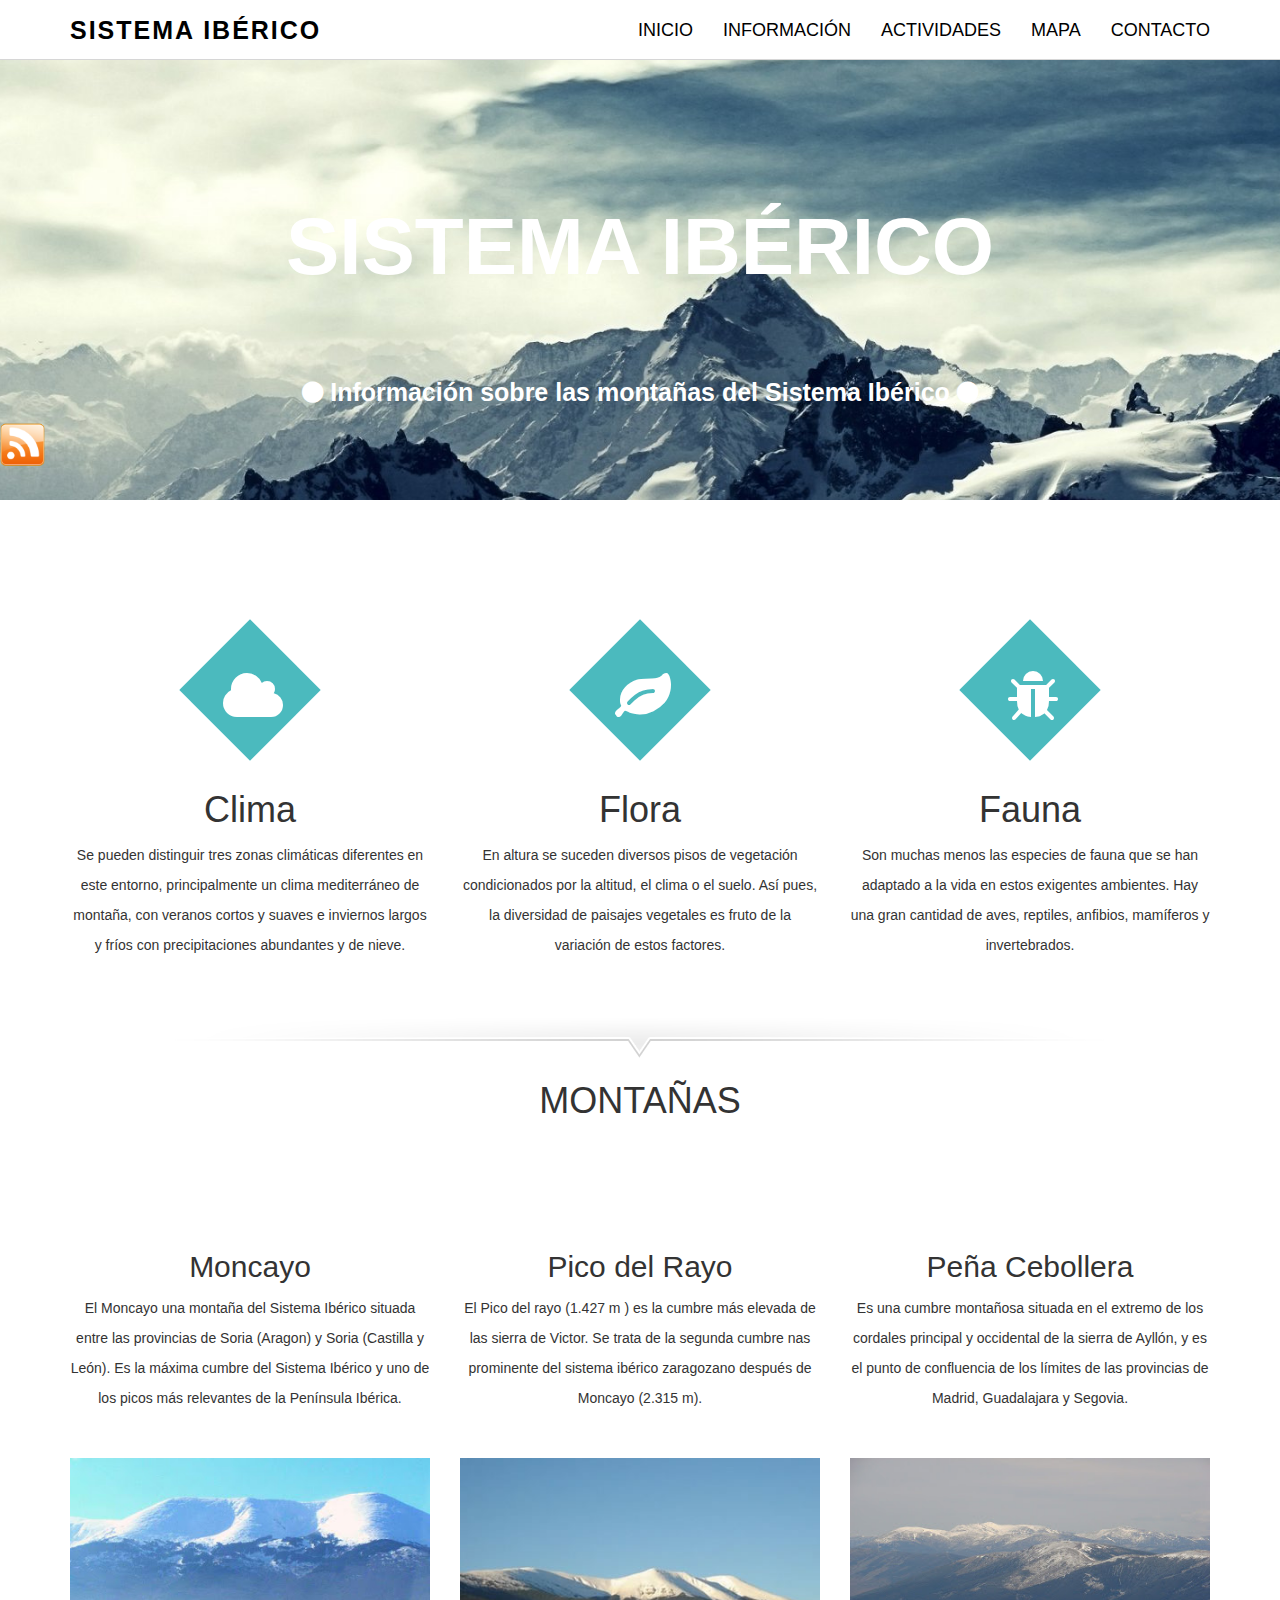
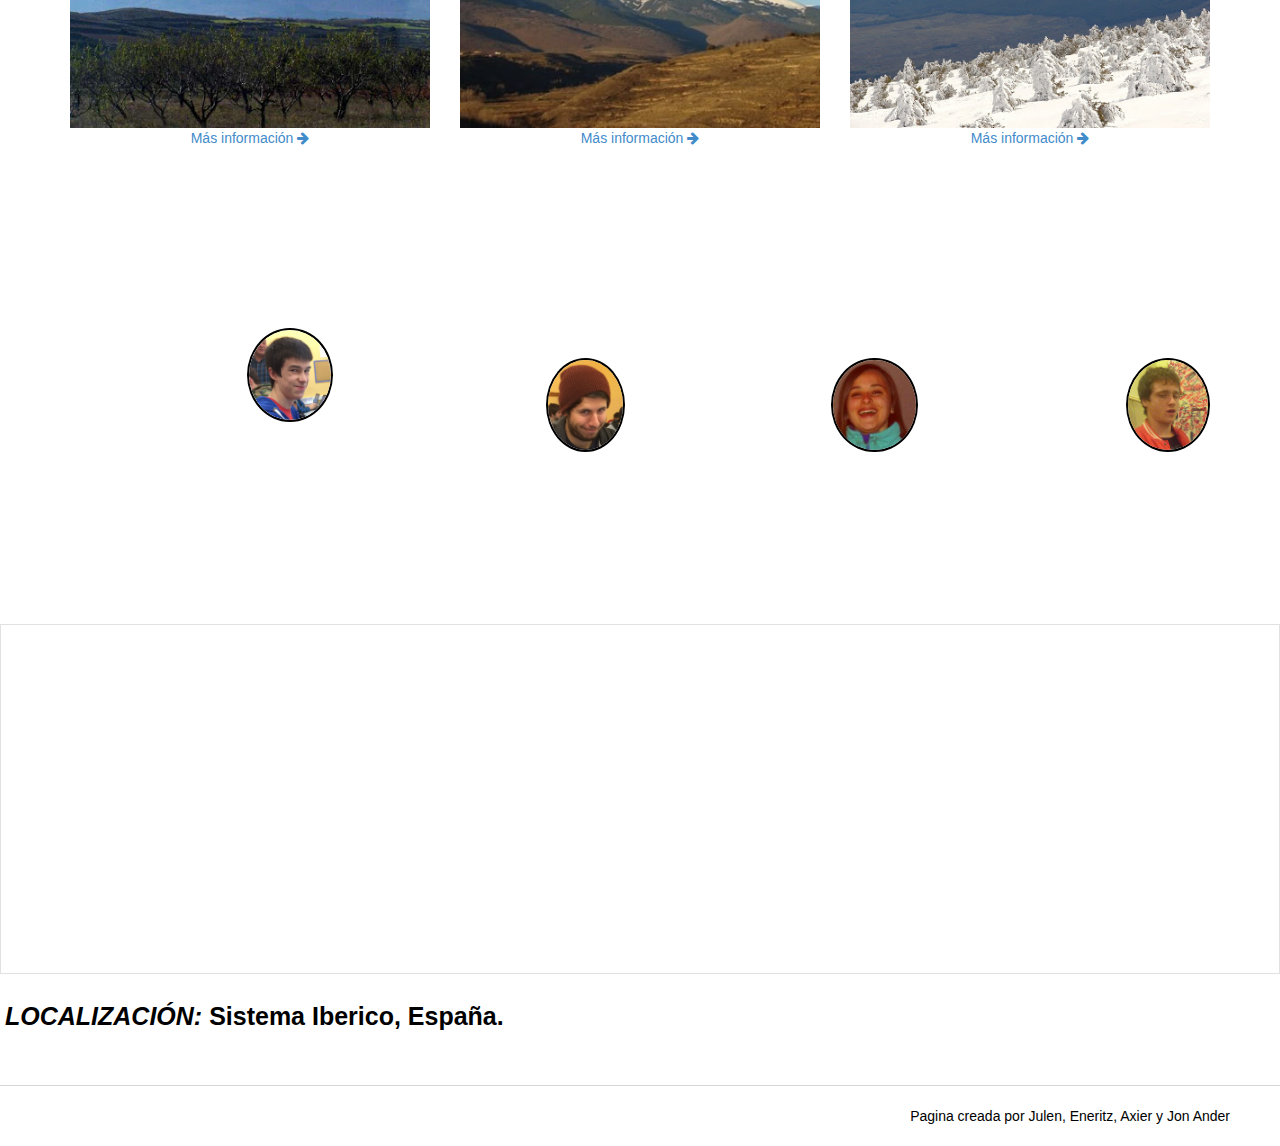
<file: index.html>
<!DOCTYPE html>
<!--[if lt IE 7 ]><html class="ie ie6" lang="en"> <![endif]-->
<!--[if IE 7 ]><html class="ie ie7" lang="en"> <![endif]-->
<!--[if IE 8 ]><html class="ie ie8" lang="en"> <![endif]-->
<!--[if (gte IE 9)|!(IE)]><!-->
<html lang="en">
<!--<![endif]-->
<head>
    <meta charset="utf-8">
    <meta name="viewport" content="width=device-width, initial-scale=1, maximum-scale=1">
    <meta name="description" content="">
    <meta name="author" content="">
    <!--[if IE]>
        <meta http-equiv="X-UA-Compatible" content="IE=edge,chrome=1">
        <![endif]-->
    <title>Informacion Sistema Ibérico </title>
    <!--REQUIRED STYLE SHEETS-->
    <!-- BOOTSTRAP CORE STYLE CSS -->
    <link href="assets/css/bootstrap.css" rel="stylesheet" />
    <!-- FONTAWESOME STYLE CSS -->
    <link href="assets/css/font-awesome.min.css" rel="stylesheet" />
       <!-- CUSTOM STYLE CSS -->
    <link href="assets/css/style.css" rel="stylesheet" />
    <!-- HTML5 shim and Respond.js IE8 support of HTML5 elements and media queries -->
    <!--[if lt IE 9]>
      <script src="https://oss.maxcdn.com/libs/html5shiv/3.7.0/html5shiv.js"></script>
      <script src="https://oss.maxcdn.com/libs/respond.js/1.3.0/respond.min.js"></script>
    <![endif]--></head>
<body>
     <!-- NAV SECTION -->
         <div class="navbar navbar-inverse navbar-fixed-top">
       
        <div class="container">
            <div class="navbar-header">
                <a class="navbar-brand" href="#home-sec">SISTEMA IBÉRICO</a>
            </div>
            <div class="navbar-collapse collapse">
                <ul class="nav navbar-nav navbar-right">
                    <li><a href="#home-sec">INICIO</a></li>
                    <li><a href="resource/informacion.html">INFORMACIÓN</a></li>
                     <li><a href="resource/actividades.html">ACTIVIDADES</a></li>
                    <li><a href="#map">MAPA</a></li>
                    <li><a href="resource/contacto.html">CONTACTO</a></li>
                </ul>
            </div>
           
        </div>
    </div>
     <!--END NAV SECTION -->
    
    <!--HOME SECTION-->
	
    <div id="home-sec">   
    <div class="container"  >
        <div class="row text-center">
            <div  class="col-md-12" >
                <span class="head-main sombreado" >SISTEMA IBÉRICO</span>
                <h3 class="head-last col-md-8 col-md-offset-2  col-sm-8 col-sm-offset-2 sombreado"><i class="fa fa-circle punto" aria-hidden="true"></i> Información sobre las montañas del Sistema Ibérico <i class="fa fa-circle punto" aria-hidden="true"></i></h3>
         
                 
            </div>
        </div>
    </div>
	<a type="application/rss+xml" href="resource/rss.xml">
	<img src="assets/img/rss.png"  width="45" height="45">
    </a>
   
    </div>
	
	
     <!--END HOME SECTION-->  
      <!--ABOUT SECTION-->
    <section>
        <div class="container">
            

         <div class="row text-center">
             <div class="col-md-4 col-sm-4  icon-big" >
                 <i class="fa fa-cloud fa-4x"></i>
                  <h1>Clima </h1>
                      <p>Se pueden distinguir tres zonas climáticas diferentes en este entorno, principalmente un clima 
					     mediterráneo de montaña, con veranos cortos y suaves e inviernos largos y fríos con precipitaciones 
						 abundantes y de nieve. 
					  </p>
             </div>
             <div class="col-md-4 col-sm-4  icon-big" >
                 <i class="fa fa-leaf fa-4x"></i>
                 <h1>Flora </h1>
                      <p>En altura se suceden diversos pisos de vegetación condicionados por la altitud, el clima o el suelo. 
					     Así pues, la diversidad de paisajes vegetales es fruto de la variación de estos factores.
                      </p>
             </div>
             <div class="col-md-4 col-sm-4  icon-big" >
                 <i class="fa fa-bug fa-4x"></i>
                 <h1>Fauna </h1>
                      <p>Son muchas menos las especies de fauna que se han adaptado a la vida en estos exigentes ambientes.
					     Hay una gran cantidad de aves, reptiles, anfibios, mamíferos y invertebrados.
					  </p>
             </div>
         </div>
          

        </div>
    </section>
	<div class="container">
        <div class="row text-center">
             <span class="line-sep ">
        <img src="assets\img\separador.png">
    </span>
        </div>
    </div>
	
	<h1 align="center">MONTAÑAS</h1>
  
  <section  id="projects">
           <div class="container">
<div class="row text-center">
                <div class="text-center">
                    <div class="col-md-4 col-sm-4 text-center">
                     <h2>Moncayo</h2>
                       <p>El Moncayo una montaña del Sistema Ibérico situada entre las provincias de 
					   Soria (Aragon) y Soria (Castilla y León). Es la máxima cumbre del Sistema Ibérico y uno de los 
					   picos más relevantes de la Península Ibérica. 
					   </p>  
                                &nbsp;&nbsp;  <img class="img-responsive" src="assets/img/moncayo.jpg" alt="">
                           <div class="project-cls">
                            <a href="resource/informacion.html#moncayo"> Más información <i class="fa fa-arrow-right"></i></a>  
                           </div>
                    </div>
                    <div class="col-md-4 col-sm-4 text-center">
                     <h2>Pico del Rayo</h2>
                       <p>El Pico del rayo (1.427 m ) es la cumbre más elevada de las sierra de Victor.
					      Se trata de la segunda cumbre nas prominente del sistema ibérico zaragozano después de Moncayo (2.315 m).
					   </p>  
                                &nbsp;&nbsp;  <img class="img-responsive" src="assets/img/picorayo.jpg" alt="">
                           <div class="project-cls">
                            <a href="resource/informacion.html#rayo"> Más información <i class="fa fa-arrow-right"></i>  </a>  
                           </div>
                    </div>
                   
                   <div class="col-md-4 col-sm-4 text-center">
                     <h2>Peña Cebollera</h2>
                       <p> Es una cumbre montañosa situada en el extremo de los cordales principal y 
					   occidental de la sierra de Ayllón, y es el punto de confluencia de los límites 
					   de las provincias de Madrid, Guadalajara y Segovia.
					   </p>  
                                &nbsp;&nbsp;  <img class="img-responsive" src="assets/img/peña.JPG" alt="">
                           <div class="project-cls">
                            <a href="resource/informacion.html#cebolla"> Más información <i class="fa fa-arrow-right"></i>  </a>  
                           </div>
                    </div>
                </div>
                  </div>
               </div>
      </section>

    <section id="testimonial" >
        <div class="container sombreado">
    <div class="row text-center">
            <div class="text-center">
                        <div class="col-md-4-opiniones col-sm-4-opiniones text-center">
                            <h4><i class="fa fa-quote-left"></i> 4.5/5 Mucha montaña. IGN <i class="fa fa-quote-right"></i></h4>
								<div class="user-img pull-right">
									<img src="assets/img/julen.png" alt="Julen con cara de picaro" class="img-u image-responsive img-circle">
								</div>
                            <h5 class="pull-right"><strong class="c-set" >Julen Ortiz</strong></h5>
                        </div>
						
                        <div class="col-md-4-opiniones col-sm-4-opiniones text-center">
                            <h4> <i class="fa fa-quote-left"></i> 10/10 Encontrar esta página me ha hecho muy feliz. <i class="fa fa-quote-right"></i></h4>
                                <div class="user-img pull-right">
									<img src="assets/img/jonan.png" alt="Jonan con cara de pervertido" class="img-u image-responsive">
								</div>
                            <h5 class="pull-right"><strong class="c-set" >Jon Ander Moraleda</strong></h5>
                        </div>
						
                        <div class="col-md-4-opiniones col-sm-4-opiniones text-center">
                            <h4><i class="fa fa-quote-left"></i> Muy buena página, me ha ayudado mucho. 10/10. <i class="fa fa-quote-right"></i></h4>
                                <div class="user-img pull-right">
									<img src="assets/img/eneritz.PNG" alt="Eneritz feliz" class="img-u image-responsive">
								</div>
                            <h5 class="pull-right"><strong class="c-set">Eneritz Ramirez</strong></h5>
                        </div>
						
						<div class="col-md-4-opiniones col-sm-4-opiniones text-center">
                            <h4><i class="fa fa-quote-left"></i> No esta mal para un grupo de novatos. <i class="fa fa-quote-right"></i></h4>
                                <div class="user-img pull-right">
									<img src="assets/img/axier.png" alt="Exi con cara de derp" class="img-u image-responsive">
								</div>
                            <h5 class="pull-right"><strong class="c-set">Axier Uranga</strong></h5>
                        </div>
			</div>
	</div>
    </div>
    </section>
     <!--END TESTIMONIAL SECTION-->
  
    <section id="map">
		<div class="overlay" onClick="style.pointerEvents='none'"></div>
		<iframe class="cnt" src="https://www.google.com/maps/embed?pb=!1m18!1m12!1m3!1d874782.7146080729!2d-2.210719200474543!3d41.83376763151386!2m3!1f0!2f0!3f0!3m2!1i1024!2i768!4f13.1!3m3!1m2!1s0xd5ba6279705476b%3A0x9dcabfe5d4cce0ac!2sSistema+Ib%C3%A9rico!5e1!3m2!1ses!2ses!4v1484729664018"></iframe>
		<div class="add">
			<i>LOCALIZACIÓN: </i> Sistema Iberico, España.
		</div>
    </section>
    
     <!--END CONTACT SECTION-->
  
    <!--FOOTER SECTION -->
    <div id="footer">
        Pagina creada por Julen, Eneritz, Axier y Jon Ander  
         
    </div>
    <!-- END FOOTER SECTION -->

    <!-- JAVASCRIPT FILES PLACED AT THE BOTTOM TO REDUCE THE LOADING TIME  -->
    <!-- BOOTSTRAP CORE SCRIPT   -->
    <script src="assets/plugins/bootstrap.min.js"></script>  
    <!-- CUSTOM SCRIPTS -->
    <script src="assets/js/custom.js"></script>
	
</body>
</html>
</file>
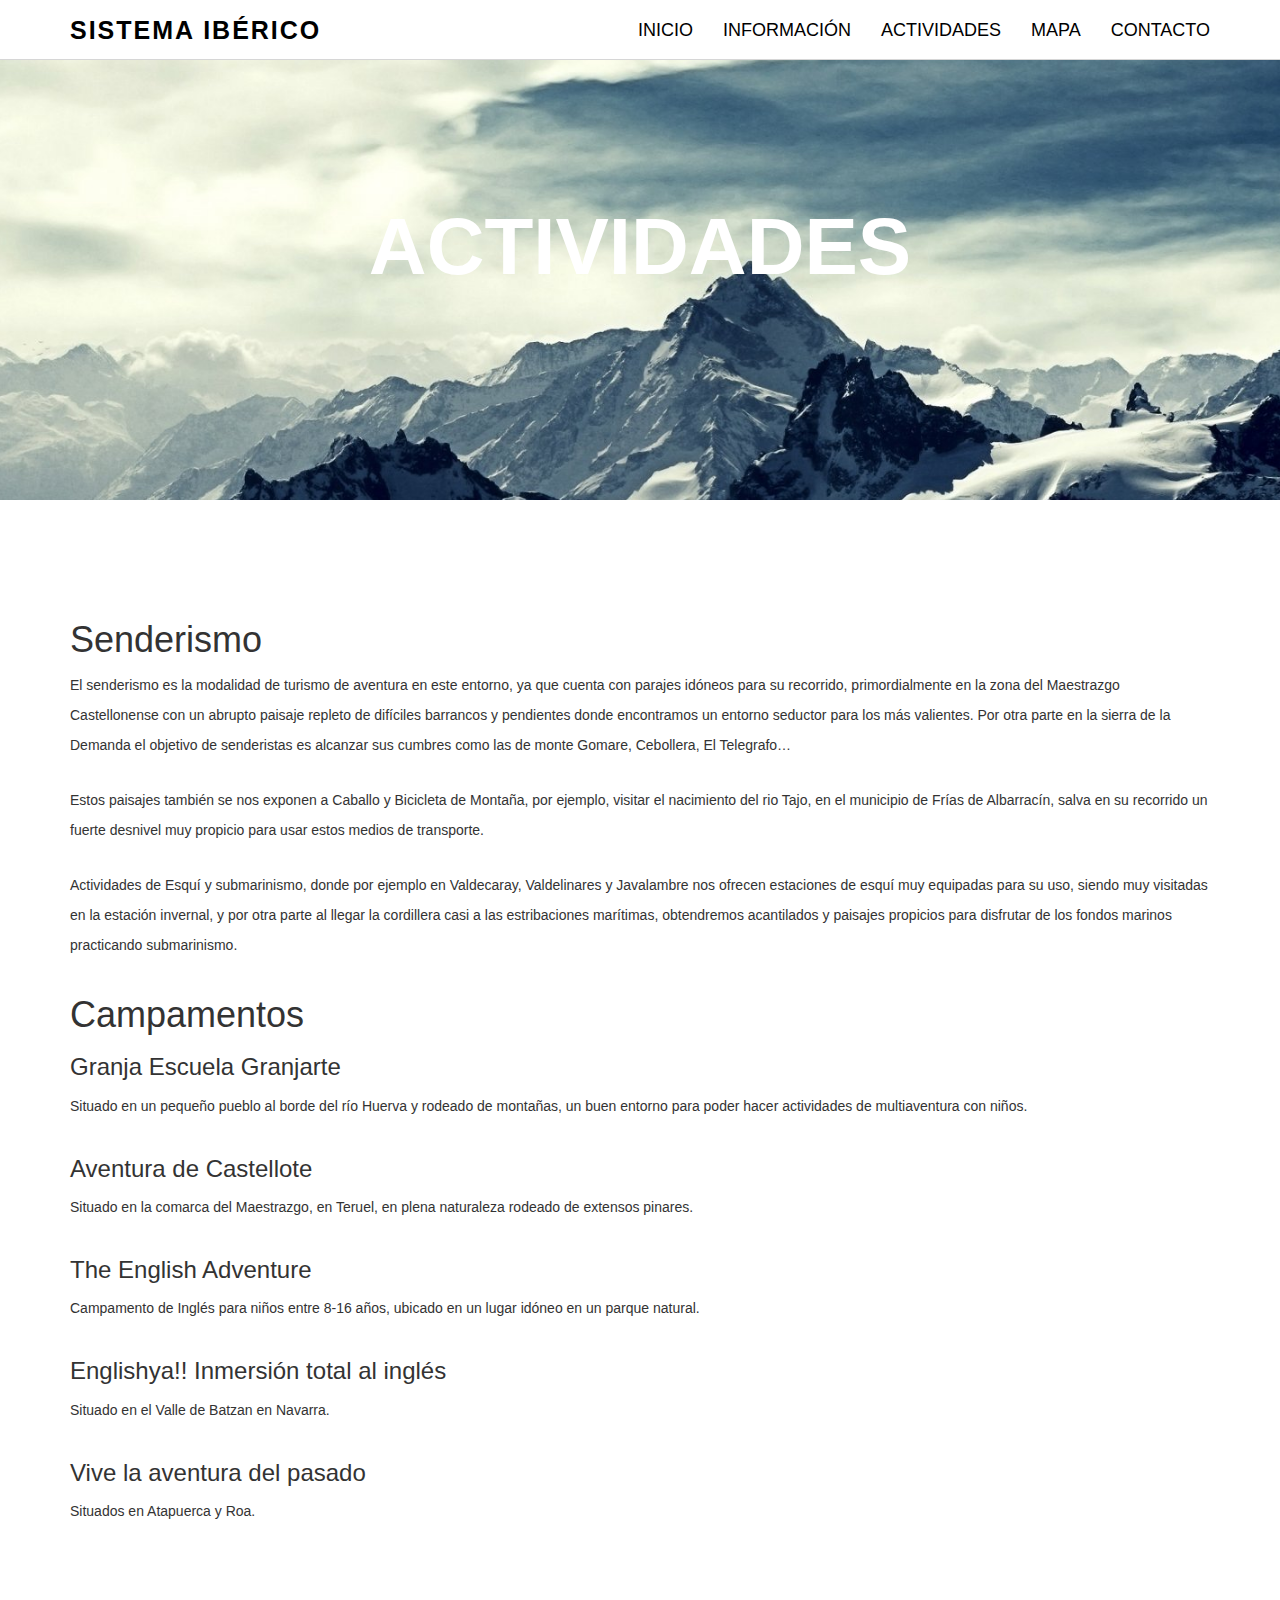
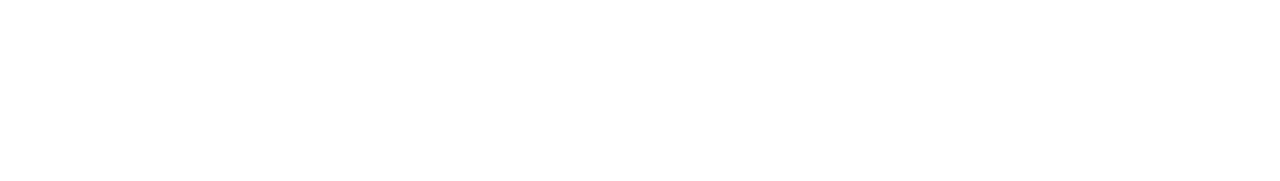
<file: resource/actividades.html>
<!DOCTYPE html>
<!--[if lt IE 7 ]><html class="ie ie6" lang="en"> <![endif]-->
<!--[if IE 7 ]><html class="ie ie7" lang="en"> <![endif]-->
<!--[if IE 8 ]><html class="ie ie8" lang="en"> <![endif]-->
<!--[if (gte IE 9)|!(IE)]><!-->
<html lang="en">
<!--<![endif]-->
<head>
    <meta charset="utf-8">
    <meta name="viewport" content="width=device-width, initial-scale=1, maximum-scale=1">
    <meta name="description" content="">
    <meta name="author" content="">
    <!--[if IE]>
        <meta http-equiv="X-UA-Compatible" content="IE=edge,chrome=1">
        <![endif]-->
    <title>Informacion Sistema Iberico </title>
    <!--REQUIRED STYLE SHEETS-->
    <!-- BOOTSTRAP CORE STYLE CSS -->
    <link href="../assets/css/bootstrap.css" rel="stylesheet" />
    <!-- FONTAWESOME STYLE CSS -->
    <link href="../assets/css/font-awesome.min.css" rel="stylesheet" />
       <!-- CUSTOM STYLE CSS -->
    <link href="../assets/css/style.css" rel="stylesheet" />
    <!-- HTML5 shim and Respond.js IE8 support of HTML5 elements and media queries -->
    <!--[if lt IE 9]>
      <script src="https://oss.maxcdn.com/libs/html5shiv/3.7.0/html5shiv.js"></script>
      <script src="https://oss.maxcdn.com/libs/respond.js/1.3.0/respond.min.js"></script>
    <![endif]--></head>
<body>
     <!-- NAV SECTION -->
         <div class="navbar navbar-inverse navbar-fixed-top">
       
        <div class="container">
            <div class="navbar-header">
                <button type="button" class="navbar-toggle" data-toggle="collapse" data-target=".navbar-collapse">
                    <span class="icon-bar"></span>
                    <span class="icon-bar"></span>
                    <span class="icon-bar"></span>
                </button>
                <a class="navbar-brand" href="../index.html">SISTEMA IBÉRICO</a>
            </div>
            <div class="navbar-collapse collapse">
                <ul class="nav navbar-nav navbar-right">
                    <li><a href="../index.html">INICIO</a></li>
                    <li><a href="informacion.html">INFORMACIÓN</a></li>
                    <li><a href="actividades.html">ACTIVIDADES</a></li>
		    <li><a href="../index.html#map">MAPA</a></li>
                    <li><a href="contacto.html">CONTACTO</a></li>
                </ul>
            </div>
           
        </div>
    </div>
     <!--END NAV SECTION -->
    
    <!--HOME SECTION-->
    <div id="home-sec">   
    <div class="container"  >
        <div class="row text-center">
            <div  class="col-md-12" >
                <span class="head-main sombreado" >ACTIVIDADES</span>      
            </div>
        </div>
    </div>
   
    </div>
     <!--END HOME SECTION-->  
      <!--ABOUT SECTION-->
    <section>
        <div class="container">
            
                <h1>Senderismo </h1>
                      <p>El senderismo es la modalidad de turismo de aventura en este entorno, ya que cuenta con parajes idóneos para su recorrido, primordialmente 
					     en la zona del Maestrazgo Castellonense con un abrupto paisaje repleto de difíciles barrancos y pendientes donde encontramos un entorno seductor para los más valientes. Por otra parte en 
					     la sierra de la Demanda el objetivo de senderistas es alcanzar sus cumbres como las de monte Gomare, Cebollera, El Telegrafo…</p>
         
		              <p>Estos paisajes también se nos exponen a Caballo y Bicicleta de Montaña, por ejemplo, visitar el nacimiento del rio Tajo, en el municipio de Frías de Albarracín, salva en su recorrido un
   			         fuerte desnivel muy propicio para usar estos medios de transporte.</p>
						 
			      <p>Actividades de Esquí y submarinismo, donde por ejemplo en Valdecaray, Valdelinares y Javalambre nos ofrecen estaciones de esquí muy 
			         equipadas para su uso, siendo muy visitadas en la estación invernal, y por otra parte al llegar la cordillera casi a las estribaciones marítimas, obtendremos acantilados y paisajes propicios para disfrutar de los fondos marinos practicando submarinismo.</p>
				<h1>Campamentos</h1>
				<h3>Granja Escuela Granjarte</h3>
				<p>Situado en un pequeño pueblo al borde del río Huerva y rodeado de montañas, un buen entorno para poder hacer actividades de multiaventura con niños.</p>
				
				<h3>Aventura de Castellote</h3>
					<p>Situado en la comarca del Maestrazgo, en Teruel, en plena naturaleza rodeado de extensos pinares.</p>
				
				<h3>The English Adventure</h3>
				<p>Campamento de Inglés para niños entre 8-16 años, ubicado en un lugar idóneo en un parque natural.</p>
				
				<h3>Englishya!! Inmersión total al inglés</h3>
				<p>Situado en el Valle de Batzan en Navarra.</p>
				
				<h3>Vive la aventura del pasado</h3>
				<p>Situados en Atapuerca y Roa.</p>
		</div>
	</section>	
	<section id="testimonial" >
			<div class="container">
		<div class="row ">
				<div class="col-md-12">
					<!--FOOTER SECTION -->
					<div id="footer2" class="sombreado">
        					Pagina creada por Julen, Eneritz, Axier y Jon Ander  
         
   					 </div>
					<!-- END FOOTER SECTION -->
				</div>
		</div>
			</div>
	</section>
     <!--END TESTIMONIAL SECTION-->
    <!-- JAVASCRIPT FILES PLACED AT THE BOTTOM TO REDUCE THE LOADING TIME  -->
    <!-- BOOTSTRAP CORE SCRIPT   -->
    <script src="../assets/plugins/bootstrap.min.js"></script>  
    <!-- CUSTOM SCRIPTS -->
    <script src="../assets/js/custom.js"></script>

</body>
</html>
</file>
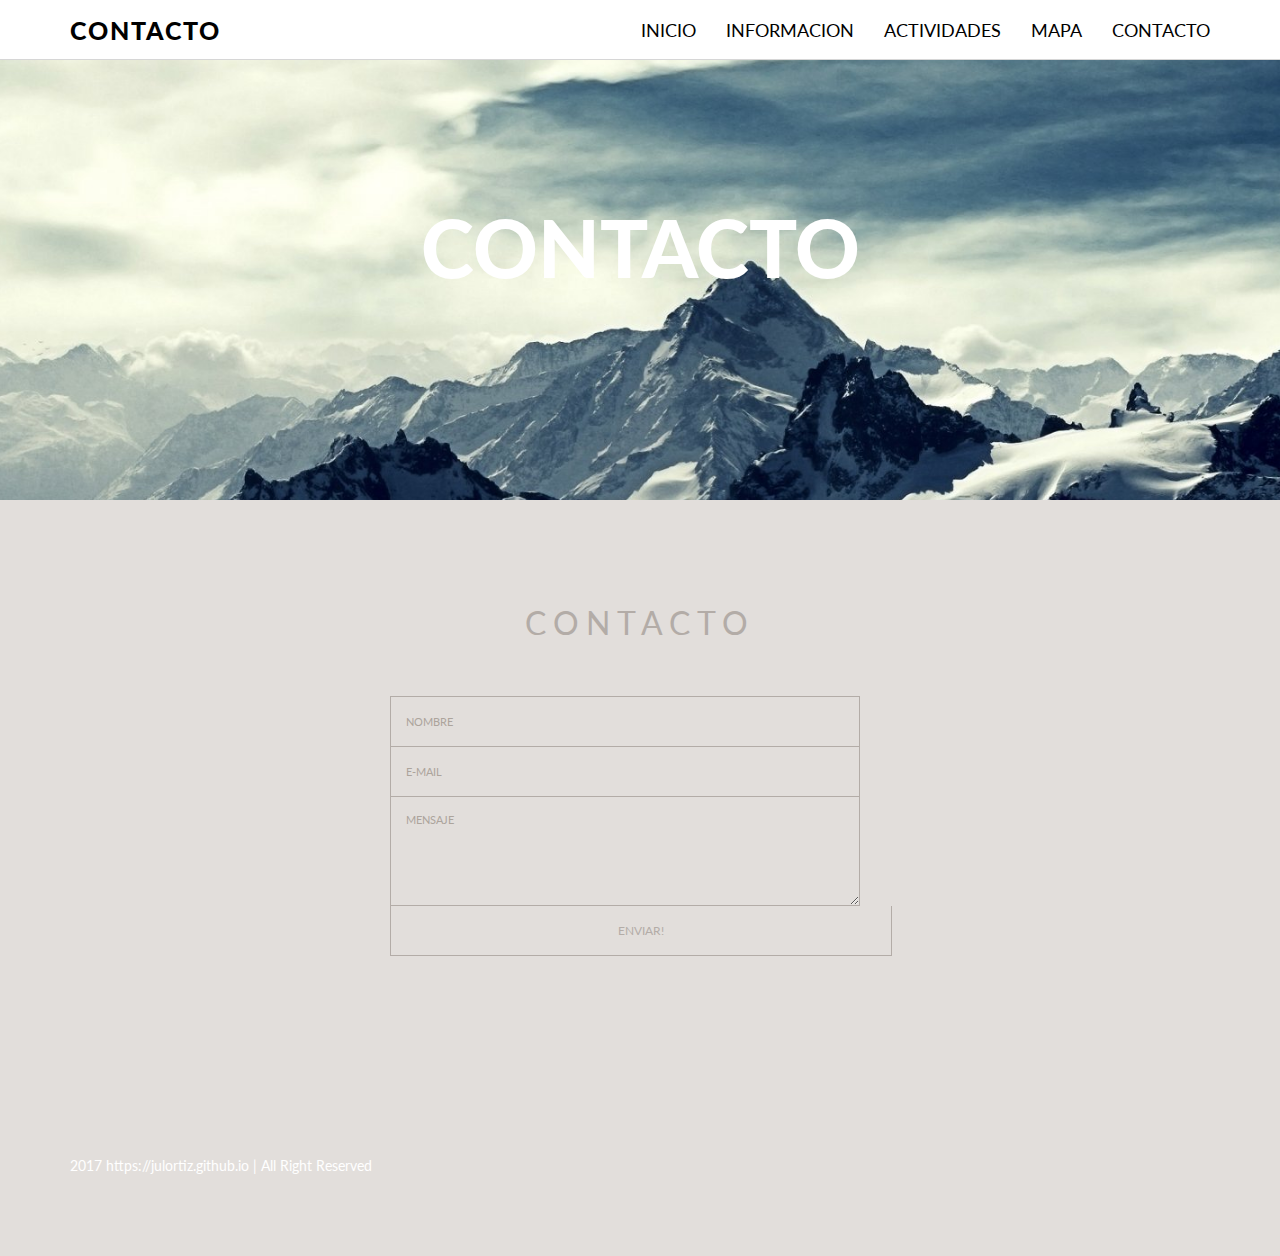
<file: resource/contacto.html>
<!DOCTYPE html>
<!--[if lt IE 7 ]><html class="ie ie6" lang="en"> <![endif]-->
<!--[if IE 7 ]><html class="ie ie7" lang="en"> <![endif]-->
<!--[if IE 8 ]><html class="ie ie8" lang="en"> <![endif]-->
<!--[if (gte IE 9)|!(IE)]><!-->
<html lang="en">
<!--<![endif]-->
<head>
    <meta charset="utf-8">
    <meta name="viewport" content="width=device-width, initial-scale=1, maximum-scale=1">
    <meta name="description" content="">
    <meta name="author" content="">
    <!--[if IE]>
        <meta http-equiv="X-UA-Compatible" content="IE=edge,chrome=1">
        <![endif]-->
    <title>Informacion Sistema Iberico </title>
    <!--REQUIRED STYLE SHEETS-->
    <!-- BOOTSTRAP CORE STYLE CSS -->
    <link href="../assets/css/bootstrap.css" rel="stylesheet" />
    <!-- FONTAWESOME STYLE CSS -->
    <link href="../assets/css/font-awesome.min.css" rel="stylesheet" />
       <!-- CUSTOM STYLE CSS -->
    <link href="../assets/css/style.css" rel="stylesheet" />
	<!-- CSS PARA LOS CONTACTOS-->
    <link href="../assets/css/formulario.css" rel="stylesheet" />
    <!-- HTML5 shim and Respond.js IE8 support of HTML5 elements and media queries -->
    <!--[if lt IE 9]>
      <script src="https://oss.maxcdn.com/libs/html5shiv/3.7.0/html5shiv.js"></script>
      <script src="https://oss.maxcdn.com/libs/respond.js/1.3.0/respond.min.js"></script>
    <![endif]--></head>
<body>
     <!-- NAV SECTION -->
         <div class="navbar navbar-inverse navbar-fixed-top">
       
        <div class="container">
            <div class="navbar-header">
                <button type="button" class="navbar-toggle" data-toggle="collapse" data-target=".navbar-collapse">
                    <span class="icon-bar"></span>
                    <span class="icon-bar"></span>
                    <span class="icon-bar"></span>
                </button>
                <a class="navbar-brand" href="../index.html">CONTACTO</a>
            </div>
            <div class="navbar-collapse collapse">
                <ul class="nav navbar-nav navbar-right">
                    <li><a href="../index.html#home-sec">INICIO</a></li>
                    <li><a href="informacion.html">INFORMACION</a></li>
                     <li><a href="actividades.html">ACTIVIDADES</a></li>
                    <li><a href="../index.html#map">MAPA</a></li>
                    <li><a href="#">CONTACTO</a></li>
                </ul>
            </div>
           
        </div>
    </div>
     <!--END NAV SECTION -->
    
    <!--HOME SECTION-->
    <div id="home-sec">   
    <div class="container"  >
        <div class="row text-center">
            <div  class="col-md-12" >
                <span class="head-main sombreado" >CONTACTO</span>
            </div>
        </div>
    </div>
   
    </div>
     <!--END HOME SECTION-->  
				<header>CONTACTO</header>

		<form id="form" class="topBefore">
				
				  <input id="name" type="text" placeholder="NOMBRE">
				  <input id="email" type="text" placeholder="E-MAIL">
				  <textarea id="message" type="text" placeholder="MENSAJE"></textarea>
		  <input id="submit" type="submit" value="ENVIAR!">
		  
		</form>
 
    <section id="testimonial" >
        <div class="container">
    <div class="row ">
            <div class="col-md-12">
		        <!--FOOTER SECTION -->
				<div id="footer2" class="sombreado">
					2017 https://julortiz.github.io | All Right Reserved  
				</div>
		        <!-- END FOOTER SECTION -->
            </div>
    </div>
        </div>
    </section>
     <!--END TESTIMONIAL SECTION-->
     <!--END CONTACT SECTION-->
    <!-- JAVASCRIPT FILES PLACED AT THE BOTTOM TO REDUCE THE LOADING TIME  -->
    <!-- BOOTSTRAP CORE SCRIPT   -->
    <script src="../assets/plugins/bootstrap.min.js"></script>  
    <!-- CUSTOM SCRIPTS -->
    <script src="../assets/js/custom.js"></script>
</body>
</html>
</file>
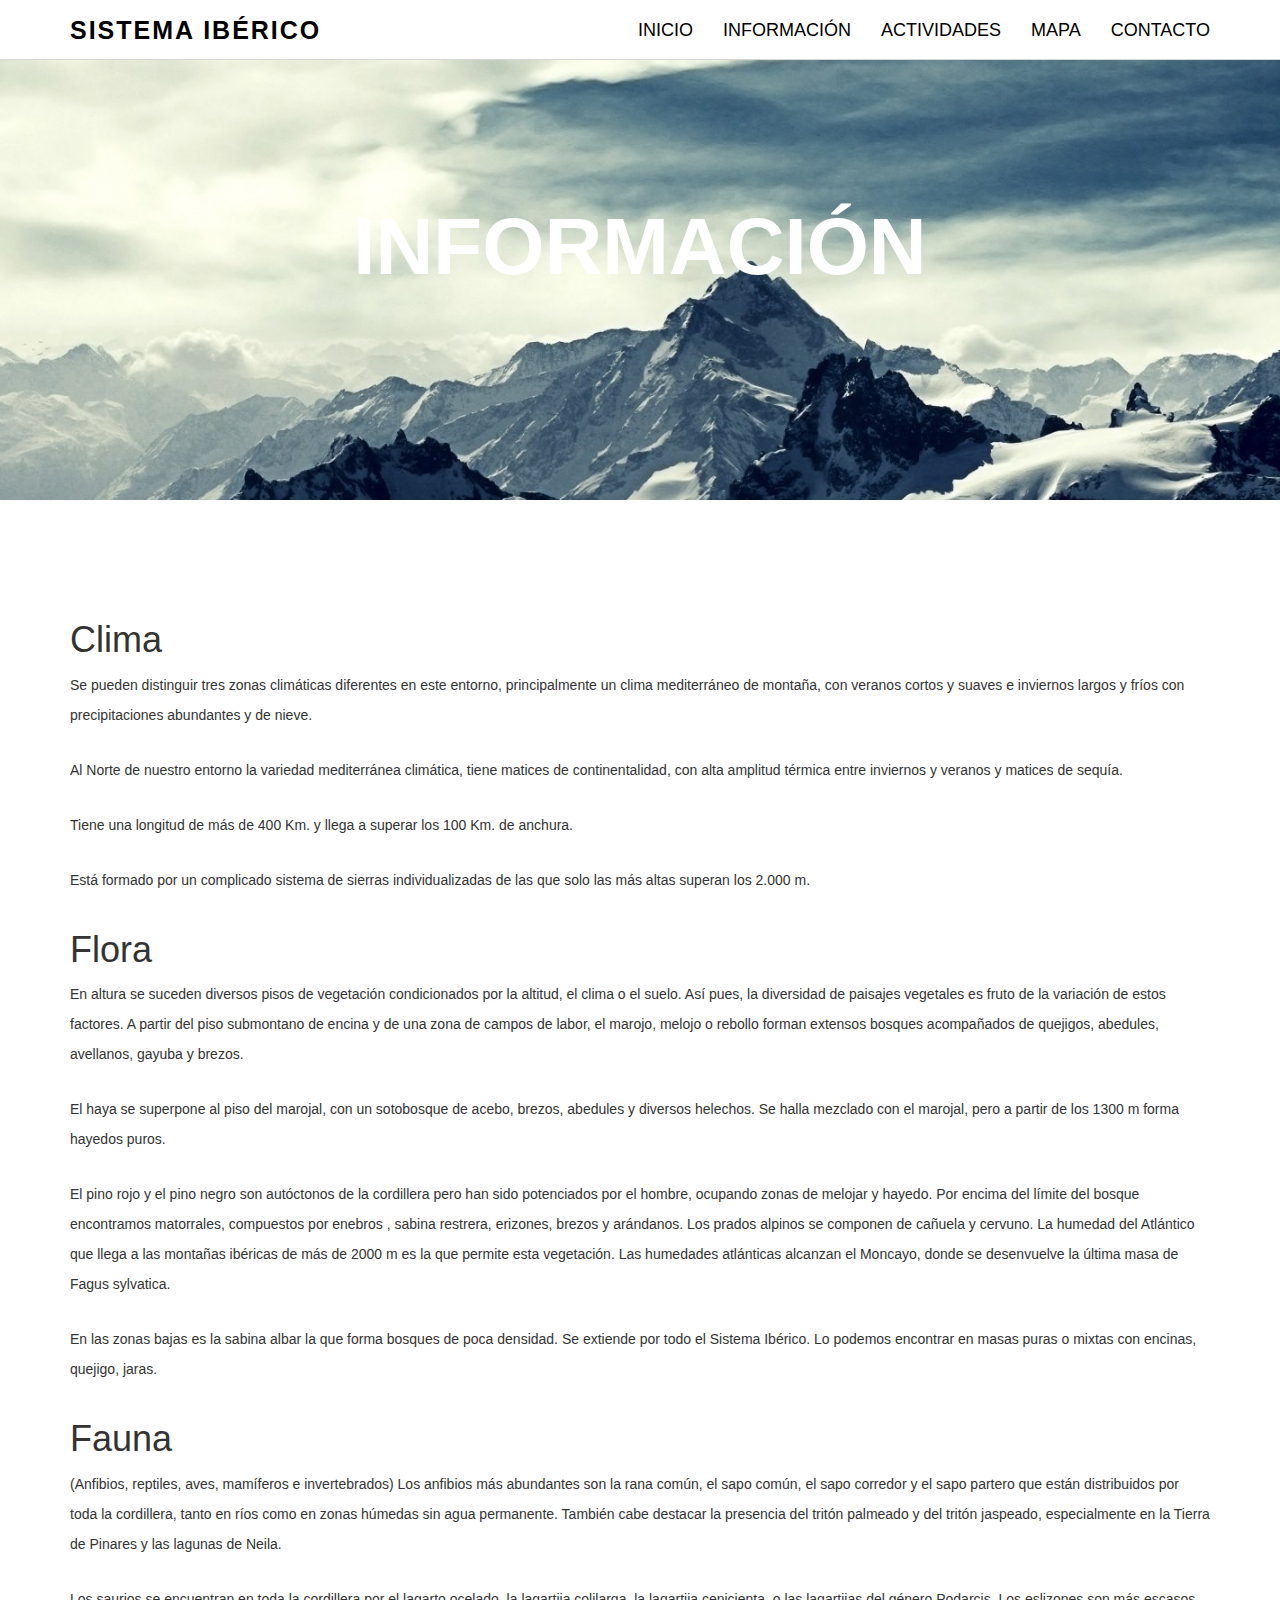
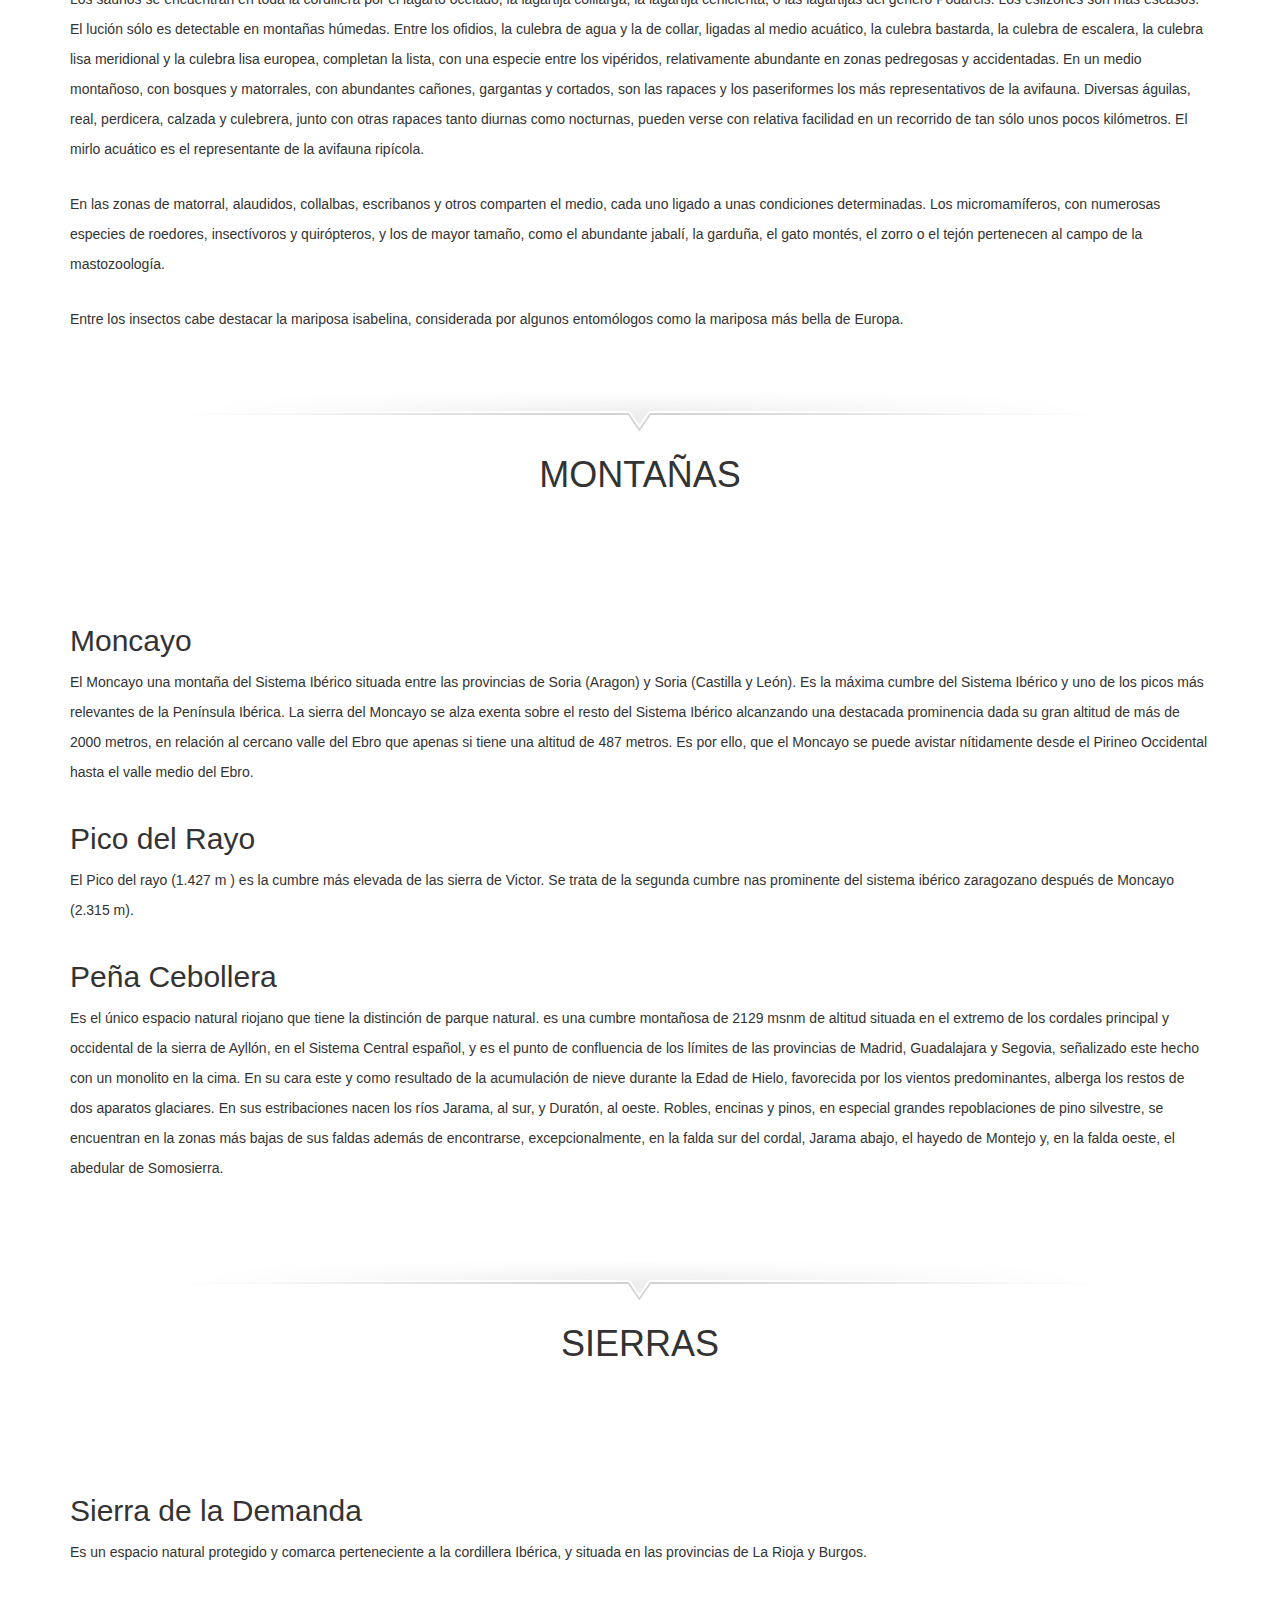
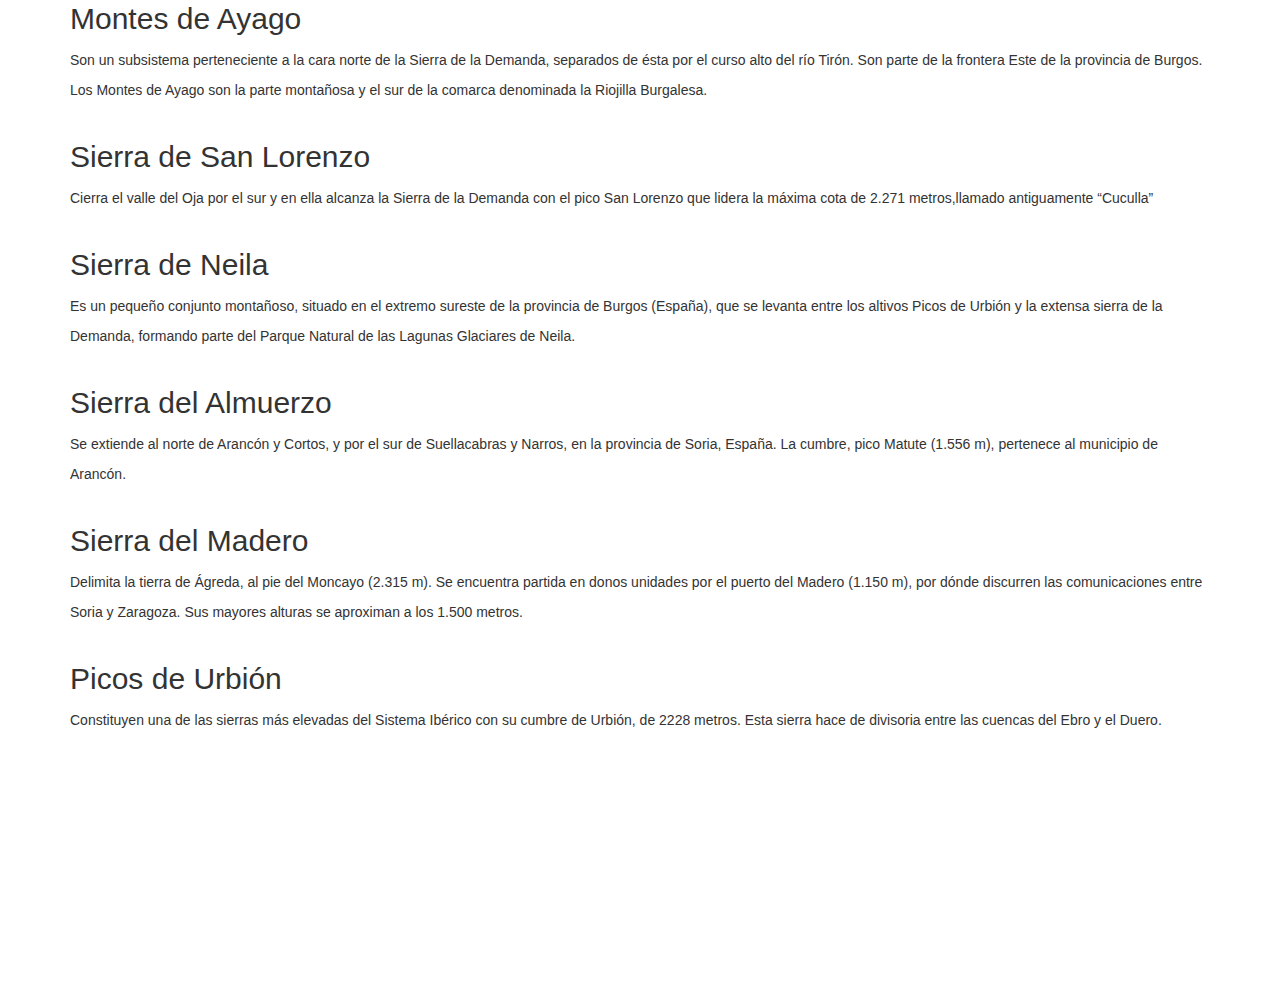
<file: resource/informacion.html>
<!DOCTYPE html>
<!--[if lt IE 7 ]><html class="ie ie6" lang="en"> <![endif]-->
<!--[if IE 7 ]><html class="ie ie7" lang="en"> <![endif]-->
<!--[if IE 8 ]><html class="ie ie8" lang="en"> <![endif]-->
<!--[if (gte IE 9)|!(IE)]><!-->
<html lang="en">
<!--<![endif]-->
<head>
    <meta charset="utf-8">
    <meta name="viewport" content="width=device-width, initial-scale=1, maximum-scale=1">
    <meta name="description" content="">
    <meta name="author" content="">
    <!--[if IE]>
        <meta http-equiv="X-UA-Compatible" content="IE=edge,chrome=1">
        <![endif]-->
    <title>Informacion Sistema Iberico </title>
    <!--REQUIRED STYLE SHEETS-->
    <!-- BOOTSTRAP CORE STYLE CSS -->
    <link href="../assets/css/bootstrap.css" rel="stylesheet" />
    <!-- FONTAWESOME STYLE CSS -->
    <link href="../assets/css/font-awesome.min.css" rel="stylesheet" />
       <!-- CUSTOM STYLE CSS -->
    <link href="../assets/css/style.css" rel="stylesheet" />
    <!-- HTML5 shim and Respond.js IE8 support of HTML5 elements and media queries -->
    <!--[if lt IE 9]>
      <script src="https://oss.maxcdn.com/libs/html5shiv/3.7.0/html5shiv.js"></script>
      <script src="https://oss.maxcdn.com/libs/respond.js/1.3.0/respond.min.js"></script>
    <![endif]--></head>
<body>
     <!-- NAV SECTION -->
         <div class="navbar navbar-inverse navbar-fixed-top">
       
        <div class="container">
            <div class="navbar-header">
                <button type="button" class="navbar-toggle" data-toggle="collapse" data-target=".navbar-collapse">
                    <span class="icon-bar"></span>
                    <span class="icon-bar"></span>
                    <span class="icon-bar"></span>
                </button>
                <a class="navbar-brand" href="../index.html">SISTEMA IBÉRICO</a>
            </div>
            <div class="navbar-collapse collapse">
                <ul class="nav navbar-nav navbar-right">
                    <li><a href="../index.html">INICIO</a></li>
                    <li><a href="informacion.html">INFORMACIÓN</a></li>
                    <li><a href="actividades.html">ACTIVIDADES</a></li>
		    <li><a href="../index.html#map">MAPA</a></li>
                    <li><a href="contacto.html">CONTACTO</a></li>
                </ul>
            </div>
           
        </div>
    </div>
     <!--END NAV SECTION -->
    
    <!--HOME SECTION-->
    <div id="home-sec">   
    <div class="container"  >
        <div class="row text-center">
            <div  class="col-md-12" >
                <span class="head-main sombreado" >INFORMACIÓN</span>
            </div>
        </div>
    </div>
   
    </div>
     <!--END HOME SECTION-->  
      <!--ABOUT SECTION-->
    <section>
        <div class="container">
                <h1>Clima </h1>
                <p>Se pueden distinguir tres zonas climáticas diferentes en este entorno, principalmente un clima mediterráneo de montaña, 
                con veranos cortos y suaves e inviernos largos y fríos con precipitaciones abundantes y de nieve.</p>

				<p>Al Norte de nuestro entorno la variedad mediterránea climática, tiene matices de continentalidad, 
					con alta amplitud térmica entre inviernos y veranos y matices de sequía.</p>

				<p>Tiene una longitud de más de 400 Km. y llega a superar los 100 Km. de anchura.</p>

				<p>Está formado por un complicado sistema de sierras individualizadas de las que solo las más altas superan los 2.000 m.</p>
			  
				<h1>Flora</h1>
					
				<p>En altura se suceden diversos pisos de vegetación condicionados por la altitud, el clima o el suelo. Así pues, la diversidad de paisajes vegetales es fruto de la variación de estos factores.
				A partir del piso submontano de encina y de una zona de campos de labor, el marojo, melojo o rebollo forman extensos bosques acompañados de quejigos, abedules, avellanos, gayuba y brezos.
						</p>
				<p>El haya se superpone al piso del marojal, con un sotobosque de acebo, brezos, abedules  y diversos helechos. Se halla mezclado con el marojal, pero a partir de los 1300 m forma hayedos puros.
						</p>
				<p>El pino rojo y el pino negro son autóctonos de la cordillera pero han sido potenciados por el hombre, ocupando zonas de melojar y hayedo. Por encima del límite del bosque encontramos matorrales, compuestos por enebros , sabina restrera, erizones, brezos y arándanos. Los prados alpinos se componen de cañuela y cervuno. La humedad del Atlántico que llega a las montañas ibéricas de más de 2000 m es la que permite esta vegetación. Las humedades atlánticas alcanzan el Moncayo, donde se desenvuelve la última masa de Fagus sylvatica.
						</p>
				<p>En las zonas bajas es la sabina albar la que forma bosques de poca densidad. Se extiende por todo el Sistema Ibérico. Lo podemos encontrar en masas puras o mixtas con encinas, quejigo, jaras.
						</p>
					
					<h1>Fauna</h1>
						
				<p>(Anfibios, reptiles, aves, mamíferos e invertebrados)
				Los anfibios más abundantes son la rana común, el sapo común, el sapo corredor y el sapo partero que están distribuidos por toda la cordillera, tanto en ríos como en zonas húmedas sin agua permanente. También cabe destacar la presencia del tritón palmeado y del tritón jaspeado, especialmente en la Tierra de Pinares y las lagunas de Neila.
						</p>
				<p>Los saurios se encuentran en toda la cordillera por el lagarto ocelado, la lagartija colilarga, la lagartija cenicienta, o las lagartijas del género Podarcis. Los eslizones son más escasos. El lución sólo es detectable en montañas húmedas.
				Entre los ofidios, la culebra de agua y la de collar, ligadas al medio acuático, la culebra bastarda, la culebra de escalera, la culebra lisa meridional y la culebra lisa europea, completan la lista, con una especie entre los vipéridos, relativamente abundante en zonas pedregosas y accidentadas.
				En un medio montañoso, con bosques y matorrales, con abundantes cañones, gargantas y cortados, son las rapaces y los paseriformes los más representativos de la avifauna. Diversas águilas, real, perdicera, calzada  y culebrera, junto con otras rapaces tanto diurnas como nocturnas, pueden verse con relativa facilidad en un recorrido de tan sólo unos pocos kilómetros.
				El mirlo acuático es el representante de la avifauna ripícola.
						</p>
				<p>En las zonas de matorral, alaudidos, collalbas, escribanos y otros comparten el medio, cada uno ligado a unas condiciones determinadas.
				Los micromamíferos, con numerosas especies de roedores, insectívoros y quirópteros, y los de mayor tamaño, como el abundante jabalí, la garduña, el gato montés, el zorro o el tejón pertenecen al campo de la mastozoología.
						</p>
				<p>Entre los insectos cabe destacar la mariposa isabelina, considerada por algunos entomólogos como la mariposa más bella de Europa.</p> 
		</div>
    </section>
	<div class="container">
        <div class="row text-center">
             <span class="line-sep ">
        <img src="..\assets\img\separador.png">
    </span>
        </div>
    </div>
	
	<h1 align="center">MONTAÑAS</h1>
  
  <section  id="projects">
           <div class="container">
		    <div id="moncayo">
                     <h2>Moncayo</h2>
                       <p>El Moncayo una montaña del Sistema Ibérico situada entre las provincias de 
					   Soria (Aragon) y Soria (Castilla y León). Es la máxima cumbre del Sistema Ibérico y uno de los 
					   picos más relevantes de la Península Ibérica. 
					   La sierra del Moncayo se alza exenta sobre el resto del Sistema Ibérico alcanzando una destacada prominencia dada su gran altitud de más de 2000 metros, 
			                   en relación al cercano valle del Ebro que apenas si tiene una altitud de 487 metros.
					   Es por ello, que el Moncayo se puede avistar nítidamente desde el Pirineo Occidental hasta el valle medio del Ebro.
					   </p>
			</div>
           <div id="rayo">
		   <h2>Pico del Rayo</h2>
                       <p>El Pico del rayo (1.427 m ) es la cumbre más elevada de las sierra de Victor.
			   Se trata de la segunda cumbre nas prominente del sistema ibérico zaragozano después de Moncayo (2.315 m).
		       </p>  
            </div> 
			<div id="cebolla">
		   <h2>Peña Cebollera</h2>
                       <p> Es el único espacio natural riojano que tiene la distinción de parque natural.  es una cumbre montañosa de 2129 msnm de altitud situada en el extremo de los cordales principal y occidental de la sierra de Ayllón, en el Sistema Central español, y es el punto de 
			   confluencia de los límites de las provincias de Madrid, Guadalajara y Segovia, señalizado este hecho con un monolito en la cima.
			   En su cara este y como resultado de la acumulación de nieve durante la Edad de Hielo, favorecida por los vientos predominantes, alberga los restos de dos aparatos glaciares.
			   En sus estribaciones nacen los ríos Jarama, al sur, y Duratón, al oeste. Robles, encinas y pinos, en especial grandes repoblaciones de pino silvestre, se encuentran en la zonas más bajas de sus faldas además de encontrarse, excepcionalmente, 
			   en la falda sur del cordal, Jarama abajo, el hayedo de Montejo y, en la falda oeste, el abedular de Somosierra.
		   </p>  
            </div>                 
		<br>
            </div>
      </section>
<div class="container">
        <div class="row text-center">
             <span class="line-sep ">
        <img src="..\assets\img\separador.png">
    </span>
        </div>
    </div>
	
	<h1 align="center">SIERRAS</h1>
  
	<section  id="projects">
           <div class="container">
		   <h2>Sierra de la Demanda</h2>
		   <p> Es un espacio natural protegido y comarca perteneciente a la cordillera Ibérica, y situada en las provincias de La Rioja y Burgos.</p>
		   
		   <h2>Montes de Ayago</h2> 
		   <p> Son un subsistema perteneciente a la cara norte de la Sierra de la Demanda, separados de ésta por el curso alto del río Tirón. 
                       Son parte de la frontera Este de la provincia de Burgos. Los Montes de Ayago son la parte montañosa y el sur de la comarca denominada la Riojilla Burgalesa.</p>
		   
		   <h2> Sierra de San Lorenzo</h2>
		   <p> Cierra el valle del Oja por el sur y en ella alcanza la Sierra de la Demanda con el pico San Lorenzo que lidera la máxima cota de 2.271 metros,llamado antiguamente “Cuculla” </p>
		   
		   <h2>Sierra de Neila</h2>
		   <p> Es un pequeño conjunto montañoso, situado en el extremo sureste de la provincia de Burgos (España), que se levanta entre los altivos Picos de Urbión y la extensa sierra de la Demanda, 
			   formando parte del Parque Natural de las Lagunas Glaciares de Neila. </p>
		   <h2>Sierra del Almuerzo</h2>
		   <p>Se extiende al norte de Arancón y Cortos, y por el sur de Suellacabras y Narros, en la provincia de Soria, España. La cumbre, pico Matute (1.556 m), pertenece al municipio de Arancón.</p>
		   
		   <h2> Sierra del Madero</h2>
		   <p>Delimita la tierra de Ágreda, al pie del Moncayo (2.315 m). Se encuentra partida en donos unidades por el puerto del Madero (1.150 m), por dónde discurren las comunicaciones entre Soria y Zaragoza. Sus mayores alturas se aproximan a los 1.500 metros.</p>
		   
		   <h2>Picos de Urbión</h2>
		   <p> Constituyen una de las sierras más elevadas del Sistema Ibérico con su cumbre de Urbión, de 2228 metros. Esta sierra hace de divisoria entre las cuencas del Ebro y el Duero. </p>
			</div>
	</section>
	<section id="testimonial" >
        <div class="container">
    <div class="row ">
            <div class="col-md-12">
		        <!--FOOTER SECTION -->
				<div id="footer2" class="sombreado">
       					 Pagina creada por Julen, Eneritz, Axier y Jon Ander  
         
    				</div>
		        <!-- END FOOTER SECTION -->
            </div>
    </div>
        </div>
    </section>
     <!--END TESTIMONIAL SECTION-->
    <!-- END FOOTER SECTION -->

    <!-- JAVASCRIPT FILES PLACED AT THE BOTTOM TO REDUCE THE LOADING TIME  -->
    <!-- BOOTSTRAP CORE SCRIPT   -->
    <script src="../assets/plugins/bootstrap.min.js"></script>  
    <!-- CUSTOM SCRIPTS -->
    <script src="../assets/js/custom.js"></script>

</body>
</html>
</file>
<file: assets/css/style.css>
﻿
/*=============================================================
    Authour URI: www.binarytheme.com
    License: Commons Attribution 3.0

    http://creativecommons.org/licenses/by/3.0/

    100% To use For Personal And Commercial Use.
    IN EXCHANGE JUST GIVE US CREDITS AND TELL YOUR FRIENDS ABOUT US
   
    ========================================================  */


/*=======================================
    GENERAL STYLES
==================================================*/

body {
    font-size:14px;
   
   
}

h1, h2, h3, h4, h5, h6 {
    font-family:'Open Sans', sans-serif;

}
h4 {
     line-height:30px;
}


.text-center {
    text-align:center;
}


p {
    font-weight:300;
    line-height:30px;
    padding-bottom:15px;
}

section {
    padding-top:100px;
    padding-bottom:30px;
}
.g-pad-bottom {
    padding-bottom:30px;
}

.form-control {
        background-color: rgba(255, 255, 255, 0);
}
/* ===========================================================
   NAVBAR CHANGES   
   ============================================================*/
.navbar {
	font-size: 18px;
}

.navbar-inverse {
background: #fff;
min-height: 60px;
padding-top: 5px;

}

.navbar-inverse .navbar-nav > .active > a {
	background: #ffffff;
}

.navbar-inverse .navbar-brand {
	color: #000;
	font-weight: bolder;
	font-size: 25px;
    font-weight:900;
	letter-spacing: 2px;
}
.navbar-inverse :hover .navbar-brand:hover {
	color: #000;	
}
.navbar-inverse .navbar-nav > li > a {
color: #000;
}
.navbar-inverse {
border-color: #D6D6D6;
}
.navbar-inverse .navbar-collapse, .navbar-inverse .navbar-form {
border-color: #000;
}

.navbar-inverse .navbar-nav > li > a:hover, .navbar-inverse .navbar-nav > li > a:focus {
color: #000;
}
.navbar-toggle {
    background-color: black;
}

/*=======================================
    HOME SECTION STYLES
==================================================*/



#home-sec { 
  
    
background: url(../img/home.jpg) no-repeat 50% 50%;
background-attachment: fixed;
-webkit-background-size: cover;
-moz-background-size: cover;
-o-background-size: cover;
background-size: cover;
width: 100%;
display: block;
height: auto;
 padding-top:190px;
   min-height:500px;
    color:#fff;
}

.head-main {
    font-size:80px ;
    font-weight:900;
    padding:15px;
    text-transform:uppercase;
    
}

.head-last {
     margin-top:70px;
    font-size:25px ;
    font-weight:900;
    padding:5px 20px 20px 20px;
    padding:5px;
}

.icon-big i.fa {
    margin-top:40px;
    margin-bottom:30px;
width: 100px;
height: 100px;
line-height: 120px;
text-align: center;
background-color: #4bbabe;
color: #fff;
-webkit-transform: rotateZ(45deg);
-moz-transform: rotateZ(45deg);
-o-transform: rotateZ(45deg);
transform: rotateZ(45deg);
}

.icon-big i.fa:before {
   padding-left:20px;
display: block;
-webkit-transform: rotateZ(-45deg);
-moz-transform: rotateZ(-45deg);
-o-transform: rotateZ(-45deg);
transform: rotateZ(-45deg);
}

/*=======================================
    SKILL BAR STYLES
==================================================*/


.progress-adjust {
    height: 10px;
     margin-bottom: 0px; 
}
.skill-div {
    margin-top:10px; 
}

.progress {
    min-height:40px;
}

/* ===========================================================
    INTRO /ABOUT 
   ============================================================*/
.panel-title-adjust{
font-size: 20px;
padding: 5px;
}

    .panel-title-adjust a:hover {
        text-decoration:none;
    }
.panel-title-adjust i {
        padding-right:5px;
    }
/*=======================================
    TESTIMONIAL STYLES
==================================================*/

#carousel-example {
    margin:20px;

}
.slide-custom {
    min-height:200px;
    padding:20px;
    line-height:30px;
}

.user-img {
border: 2px solid #000;
overflow: hidden;
border-radius: 50%;
display: inline-block;
}

.img-u {
   max-height: 90px;
max-width: 90px;
}

.c-set {
    font-style: italic;
font-size: 20px;
padding: 15px;
}
#testimonial { 
  
    
background: url(../img/home.jpg) no-repeat 50% 50%;
background-attachment: fixed;
-webkit-background-size: cover;
-moz-background-size: cover;
-o-background-size: cover;
background-size: cover;
width: 100%;
display: block;
height: auto;
   min-height:200px;
    color:#fff;
}
/* ===========================================================
   PRICING STYLE   
   ============================================================*/
.plan {
padding: 0 0 15px 0;
margin: 30px 0px;
list-style: none;
text-align: center;
}

.active-plan-price {
    -webkit-transform: scale(1.1);
-moz-transform: scale(1.1);
-ms-transform: scale(1.1);
-o-transform: scale(1.1);
transform: scale(1.1);
}
.plan li {
padding: 15px 0px;
font-size: 16px;
border-bottom: 1px dotted #e1e1e1;
}

.round-body {
display: table;
width: 135px;
height: 135px;
margin: 0 auto 14px auto;
border: 3px solid #000;
border-radius: 100%;
}
.price-main {
display: table-cell;
font-size: 28px;
font-weight: bold;
text-transform: uppercase;
vertical-align: middle;
}
.price-Unit {
display: block;
}

small {
    font-size:10px!important;
    font-weight:normal;
}
/*=======================================
    Contact STYLES
==================================================*/
.qry {
    background-color: #F3F3F3;
}
.cnt {
width: 100%;
min-height: 350px;
border: 1px solid #e1e1e1;
}
.add {
    color:#000;
    font-size:25px;
    font-weight:900;
    padding:20px 10px 20px 5px;
}
/*=======================================
    FOOTER STYLES
==================================================*/


#footer {
background-color: #FFFFFF;
color: #000;
padding: 20px 50px 20px 50px;
text-align: right;
border-top: 1px solid #d6d6d6;
}


/*=======================================
    MEDIA QUERIES
    
    ==================================================*/

@media all and (max-width:640px) and (min-width:381px) {
    .head-main { 
        font-size:28px ;
    }
}
@media all and (max-width:381px) and (min-width:200px) {
    .head-main { 
        font-size:28px ;
    }
}
</file>
<file: assets/css/formulario.css>
@import url(http://fonts.googleapis.com/css?family=Lato:100,300,400);

input::-webkit-input-placeholder, textarea::-webkit-input-placeholder {
  color: #aca49c;
  font-size: 0.875em;
}

input:focus::-webkit-input-placeholder, textarea:focus::-webkit-input-placeholder {
  color: #bbb5af;
}

input::-moz-placeholder, textarea::-moz-placeholder {
  color: #aca49c;
  font-size: 0.875em;
}

input:focus::-moz-placeholder, textarea:focus::-moz-placeholder {
  color: #bbb5af;
}

input::placeholder, textarea::placeholder {
  color: #aca49c;
  font-size: 0.875em;
}

input:focus::placeholder, textarea::focus:placeholder {
  color: #bbb5af;
}

input::-ms-placeholder, textarea::-ms-placeholder {
  color: #aca49c;
  font-size: 0.875em;
}

input:focus::-ms-placeholder, textarea:focus::-ms-placeholder {
  color: #bbb5af;
}

/* on hover placeholder */

input:hover::-webkit-input-placeholder, textarea:hover::-webkit-input-placeholder {
  color: #e2dedb;
  font-size: 0.875em;
}

input:hover:focus::-webkit-input-placeholder, textarea:hover:focus::-webkit-input-placeholder {
  color: #cbc6c1;
}

input:hover::-moz-placeholder, textarea:hover::-moz-placeholder {
  color: #e2dedb;
  font-size: 0.875em;
}

input:hover:focus::-moz-placeholder, textarea:hover:focus::-moz-placeholder {
  color: #cbc6c1;
}

input:hover::placeholder, textarea:hover::placeholder {
  color: #e2dedb;
  font-size: 0.875em;
}

input:hover:focus::placeholder, textarea:hover:focus::placeholder {
  color: #cbc6c1;
}

input:hover::placeholder, textarea:hover::placeholder {
  color: #e2dedb;
  font-size: 0.875em;
}

input:hover:focus::-ms-placeholder, textarea:hover::focus:-ms-placeholder {
  color: #cbc6c1;
}

body {
  font-family: 'Lato', sans-serif;
  background: #e2dedb;
  color: #b3aca7;
}

header {
  position: relative;
  margin: 100px 0 25px 0;
  font-size: 2.3em;
  text-align: center;
  letter-spacing: 7px;
}

#form {
  position: relative;
  width: 500px;
  margin: 50px auto 100px auto;
}

input {
  font-family: 'Lato', sans-serif;
  font-size: 0.875em;
  width: 470px;
  height: 50px;
  padding: 0px 15px 0px 15px;
  
  background: transparent;
  outline: none;
  color: #726659;
  
  border: solid 1px #b3aca7;
  border-bottom: none;
  
  transition: all 0.3s ease-in-out;
  -webkit-transition: all 0.3s ease-in-out;
  -moz-transition: all 0.3s ease-in-out;
  -ms-transition: all 0.3s ease-in-out;
}

input:hover {
  background: #b3aca7;
  color: #e2dedb;
}

textarea {
  width: 470px;
  max-width: 470px;
  height: 110px;
  max-height: 110px;
  padding: 15px;
  
  background: transparent;
  outline: none;
  
  color: #726659;
  font-family: 'Lato', sans-serif;
  font-size: 0.875em;
  
  border: solid 1px #b3aca7;
  
  transition: all 0.3s ease-in-out;
  -webkit-transition: all 0.3s ease-in-out;
  -moz-transition: all 0.3s ease-in-out;
  -ms-transition: all 0.3s ease-in-out;
}

textarea:hover {
  background: #b3aca7;
  color: #e2dedb;
}

#submit {
  width: 502px;
  
  padding: 0;
  margin: -5px 0px 0px 0px;
  
  font-family: 'Lato', sans-serif;
  font-size: 0.875em;
  color: #b3aca7;
  
  outline:none;
  cursor: pointer;
  
  border: solid 1px #b3aca7;
  border-top: none;
}

#submit:hover {
  color: #e2dedb;
}
</file>
